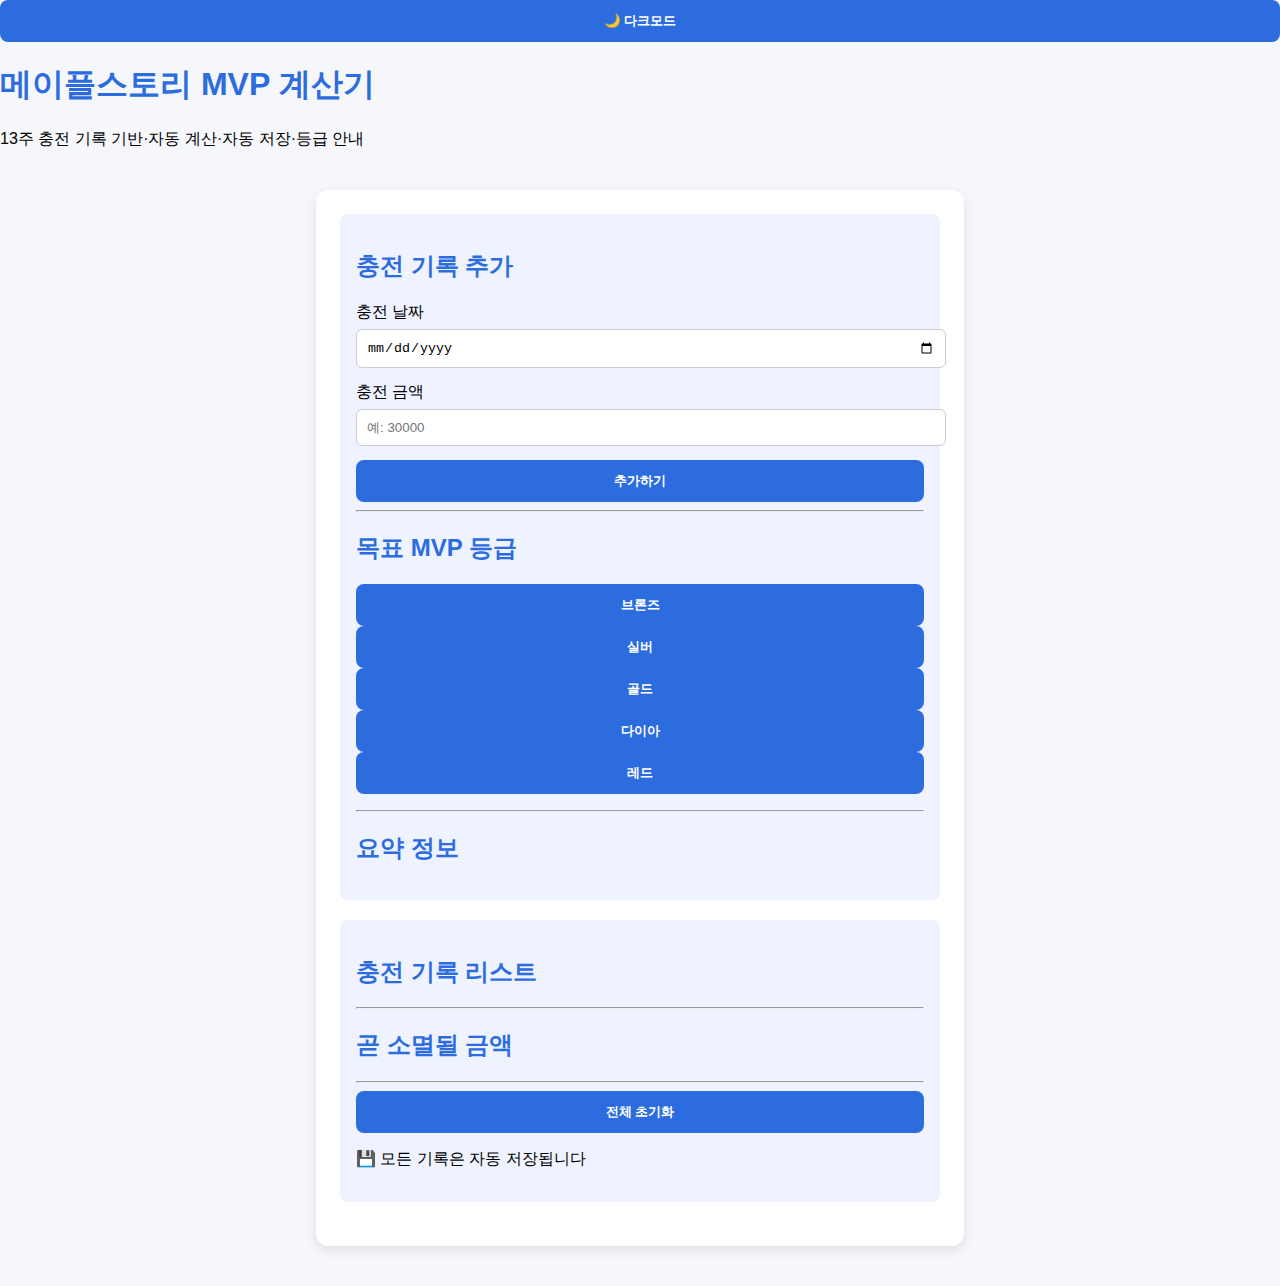
<file: index.html>
<!DOCTYPE html>

<html lang="ko">
<head>
    <meta charset="UTF-8">
    <meta name="viewport" content="width=device-width, initial-scale=1.0">
    <title>Maple MVP Calculator</title>
    <link rel="stylesheet" href="style.css">
</head>
<body>
    
<button id="themeToggle" class="dark-btn">🌙 다크모드</button>
<header>
    <h1>메이플스토리 MVP 계산기</h1>
    <p>13주 충전 기록 기반·자동 계산·자동 저장·등급 안내</p>
</header>

<div class="container">

    <!-- 왼쪽 영역 -->
    <div class="card left">

        <h2>충전 기록 추가</h2>
        <div class="input-group">
            <label>충전 날짜</label>
            <input type="date" id="chargeDate">
        </div>

        <div class="input-group">
            <label>충전 금액</label>
            <input type="number" id="chargeAmount" placeholder="예: 30000">
        </div>

        <button onclick="addRecord()">추가하기</button>

        <hr>

        <h2>목표 MVP 등급</h2>
        <div class="target-buttons">
            <button onclick="setTarget('브론즈')">브론즈</button>
            <button onclick="setTarget('실버')">실버</button>
            <button onclick="setTarget('골드')">골드</button>
            <button onclick="setTarget('다이아')">다이아</button>
            <button onclick="setTarget('레드')">레드</button>
        </div>

        <p id="targetInfo"></p>

        <hr>

        <h2>요약 정보</h2>

        <p id="totalAmount"></p>
        <p id="currentTier"></p>
        <p id="nextTierInfo"></p>
        <p id="targetTierInfo"></p>
        <p id="expireInfo"></p>

    </div>

    <!-- 오른쪽 영역 -->
    <div class="card right">

        <h2>충전 기록 리스트</h2>
        <ul id="recordList"></ul>

        <hr>

        <h2>곧 소멸될 금액</h2>
        <p id="tierRemainInfo"></p>
        <ul id="expireList"></ul>

        <hr>

        <button class="danger" onclick="resetAll()">전체 초기화</button>

        <p class="autosave">💾 모든 기록은 자동 저장됩니다</p>

    </div>

</div>
<script src="app.js?v=2"></script>
</body>
</file>
<file: style.css>
body {
    font-family: Arial, sans-serif;
    background: #f5f7fa;
    margin: 0;
    padding: 0;
}
.container {
    max-width: 600px;
    margin: 40px auto;
    background: white;
    padding: 24px;
    border-radius: 12px;
    box-shadow: 0 4px 12px rgba(0,0,0,0.1);
}
h1, h2 { color: #2d6cdf; }
.card {
    background: #eef3ff;
    padding: 16px;
    border-radius: 8px;
    margin-bottom: 20px;
}
input {
    width: 100%;
    padding: 10px;
    margin: 6px 0 14px 0;
    border-radius: 6px;
    border: 1px solid #ccc;
}
button {
    width: 100%;
    padding: 12px;
    background: #2d6cdf;
    border: none;
    border-radius: 8px;
    color: white;
    font-weight: bold;
    cursor: pointer;
}
button:hover {
    background: #1e54b5;
}
.total, .rank {
    background: #eef3ff;
    padding: 12px;
    border-radius: 8px;
    font-size: 20px;
    font-weight: bold;
    color: #2d6cdf;
}
</file>
